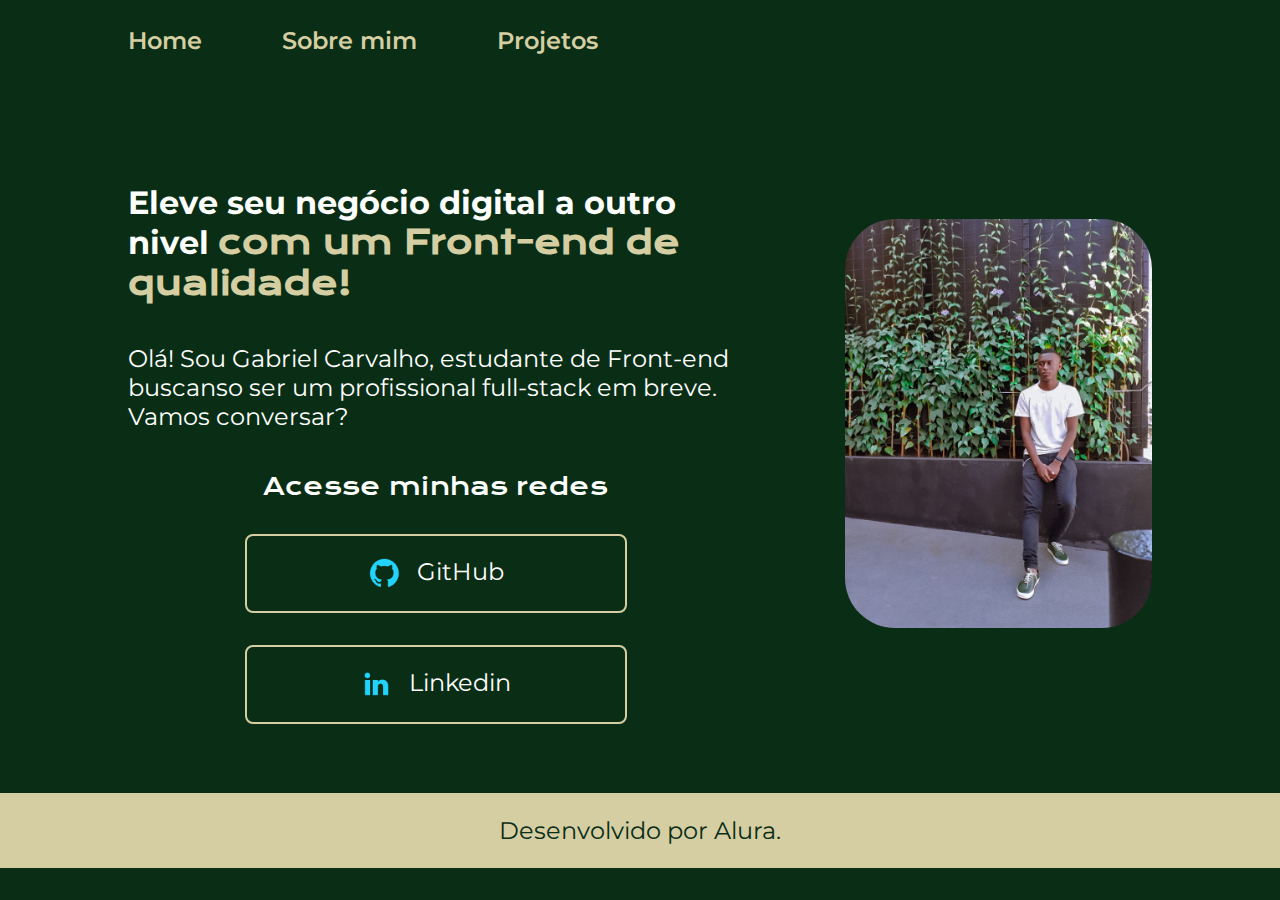
<file: index.html>
<!DOCTYPE html>
<html lang="pt-BR">

<head>
    <meta charset="UTF-8">
    <meta http-equiv="X-UA-Compatible" content="IE=edge">
    <meta name="viewport" content="width=device-width, initial-scale=1.0">
    <link rel="stylesheet" type="text/css" href="styles/style.css">
    <title>Portfolio</title>
</head>

<body>
    <header class="cabecalho">
        <nav class="cabecalho__menu">
            <a href="index.html" class="cabecalho__link">Home</a>
            <a href="about.html" class="cabecalho__link" target="_blank">Sobre mim</a>
            <a href="" class="cabecalho__link">Projetos</a>
        </nav>
    </header>
    <main class="apresentacao">
        <section class="apresentacao__texto">
            <h1 class="apresentacao__titulo">Eleve seu negócio digital a outro nivel <b>com um Front-end de
                    qualidade!</b></h1>
            <p class="apresentacao__paragrafo">Olá! Sou Gabriel Carvalho, estudante de Front-end buscanso ser um
                profissional full-stack em breve. Vamos conversar?</p>
            <div class="apresentacao__botoes">
                <h2 class="apresentacao__subtitulo">Acesse minhas redes</h2>
                <a href="https://github.com/GabrielCarvalhoDev" class="apresentacao__botao"><img
                        src="img/github.png">GitHub</a>
                <a href="https://www.linkedin.com/in/gabriel-carvalho-80a5a4198/" class="apresentacao__botao"><img
                        src="img/linkedin.png">Linkedin</a>
            </div>
        </section>
        <img src="img/20200808_130456.jpg" alt="Minha foto de perfil" class="imagem_menina">
    </main>
    <footer class="rodape">
        <p>Desenvolvido por Alura.</p>
    </footer>
</body>

</html>
</file>
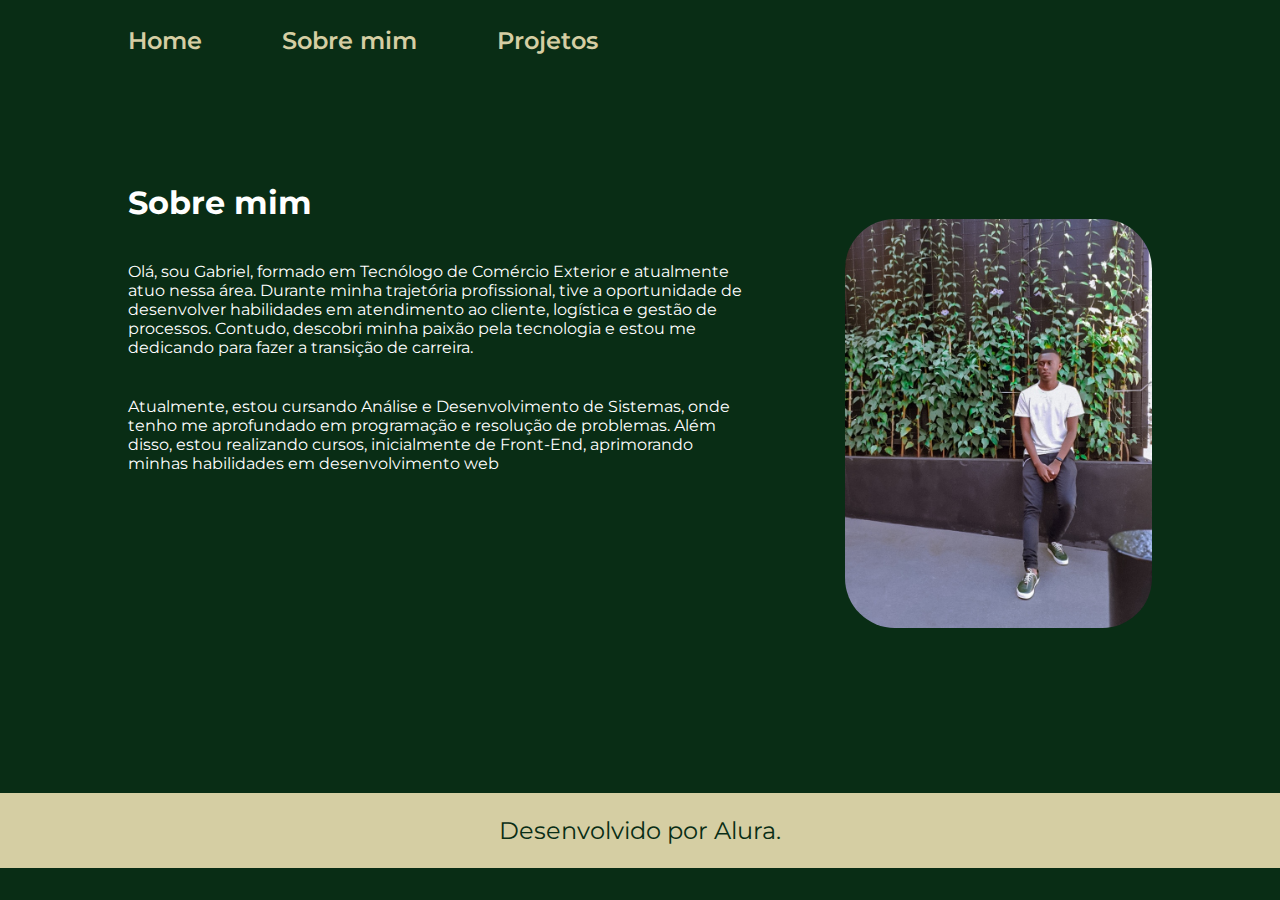
<file: about.html>
<!DOCTYPE html>
<html lang="pt-BR">

<head>
    <meta charset="UTF-8">
    <meta http-equiv="X-UA-Compatible" content="IE=edge">
    <meta name="viewport" content="width=device-width, initial-scale=1.0">
    <link rel="stylesheet" type="text/css" href="styles/style.css">
    <title>Sobre mim</title>
</head>

<body>
    <header class="cabecalho">
        <nav class="cabecalho__menu">
            <a href="index.html" class="cabecalho__link" target="_blank">Home</a>
            <a href="about.html" class="cabecalho__link">Sobre mim</a>
            <a href="" class="cabecalho__link">Projetos</a>

        </nav>
    </header>
    <main class="apresentacao">
        <section class="apresentacao__texto">
            <h1 class="apresentacao__titulo">Sobre mim</b></h1>
            <p>Olá, sou Gabriel, formado em Tecnólogo de Comércio Exterior e atualmente atuo nessa área. Durante minha
                trajetória profissional, tive a oportunidade de desenvolver habilidades em atendimento ao cliente,
                logística e gestão de processos. Contudo, descobri minha paixão pela tecnologia e estou me dedicando
                para fazer a transição de carreira.</p>
            <p>Atualmente, estou cursando Análise e Desenvolvimento de Sistemas, onde tenho me aprofundado em
                programação e resolução de problemas. Além disso, estou realizando cursos, inicialmente de Front-End,
                aprimorando minhas habilidades em desenvolvimento web</p>
        </section>
        <img src="img/20200808_130456.jpg" alt="Minha foto de perfil" class="imagem_menina">
    </main>
    <footer class="rodape">
        <p>Desenvolvido por Alura.</p>
    </footer>
</body>

</html>
</file>
<file: styles/style.css>
@import url('https://fonts.googleapis.com/css2?family=Inter:wght@400;700&family=Krona+One&family=Noto+Sans:wght@400;700&family=Poppins:wght@300;400;500;700&display=swap');
@import url('https://fonts.googleapis.com/css2?family=Montserrat&display=swap');

:root{
    --Preto:#092d15;
    --Branco:#ffffff;
    --Azul:#D5CEA3;
    --Cor-hover:#dfaba0;
    --Krona: 'Krona One', sans-serif;
    --Montserrat: 'Montserrat', sans-serif;
}
*{
    margin: 0;
    padding: 0;
}

body{
    /* height: 100vh; */
    box-sizing: border-box;
    background: var(--Preto);
    color: var(--Branco);
    font-family: var(--Montserrat);
}

.cabecalho{
    padding: 2% 0% 0% 10% ;
}
.cabecalho__menu{
    display: flex;
    gap: 80px;
}
.cabecalho__link{
    text-decoration: none;
    font-family: var(--Montserrat);
    color: var(--Azul);
    font-weight: 600;
    font-size: 24px;
}

.apresentacao{
    display: flex;
    align-items: center;
    justify-content: space-between;
    padding: 10%; 
    gap: 10px;
}

.apresentacao__texto{
    width: 615px;
    height: 482px;
    display: flex;
    flex-direction: column;
    gap: 40px;
}

.apresentacao__titulol{
    font-size: 36px;
    font-weight: 400;
    font-family:var(--Krona);
}
.apresentacao__titulo b{
    color: var(--Azul);
    font-family: var(--Krona);
}
.apresentacao__paragrafo{
    font-size: 24px;
    font-weight: 400;
}

.apresentacao__botoes{
    display: flex;
    flex-direction: column;
    justify-content: space-between;
    align-items: center;
    gap: 32px;
}

.apresentacao__subtitulo{
    font-family: var(--Krona);
    font-weight: 400;
    font-size: 24px;
}
.apresentacao__botao{
    color: var(--Branco);
    border: 2px solid var(--Azul);
    text-decoration: none;
    border-radius: 8px;
    text-align: center;
    padding: 21.5px 0;
    font-size: 24px;
    width: 378px;
    display: flex;
    justify-content: center;
    gap: 16px;
}
.apresentacao__botao:hover{
    background-color: var(--Cor-hover);
}

.rodape{
    background-color: var(--Azul);
    text-align: center;
    padding: 23px;
    color: var(--Preto);
    font-family: var(--Montserrat);
    font-weight: 400;
    font-size: 24px;
}

.imagem_menina{
    width: 30%;
    border-radius: 50px;
    align-items: center;
}
</file>
